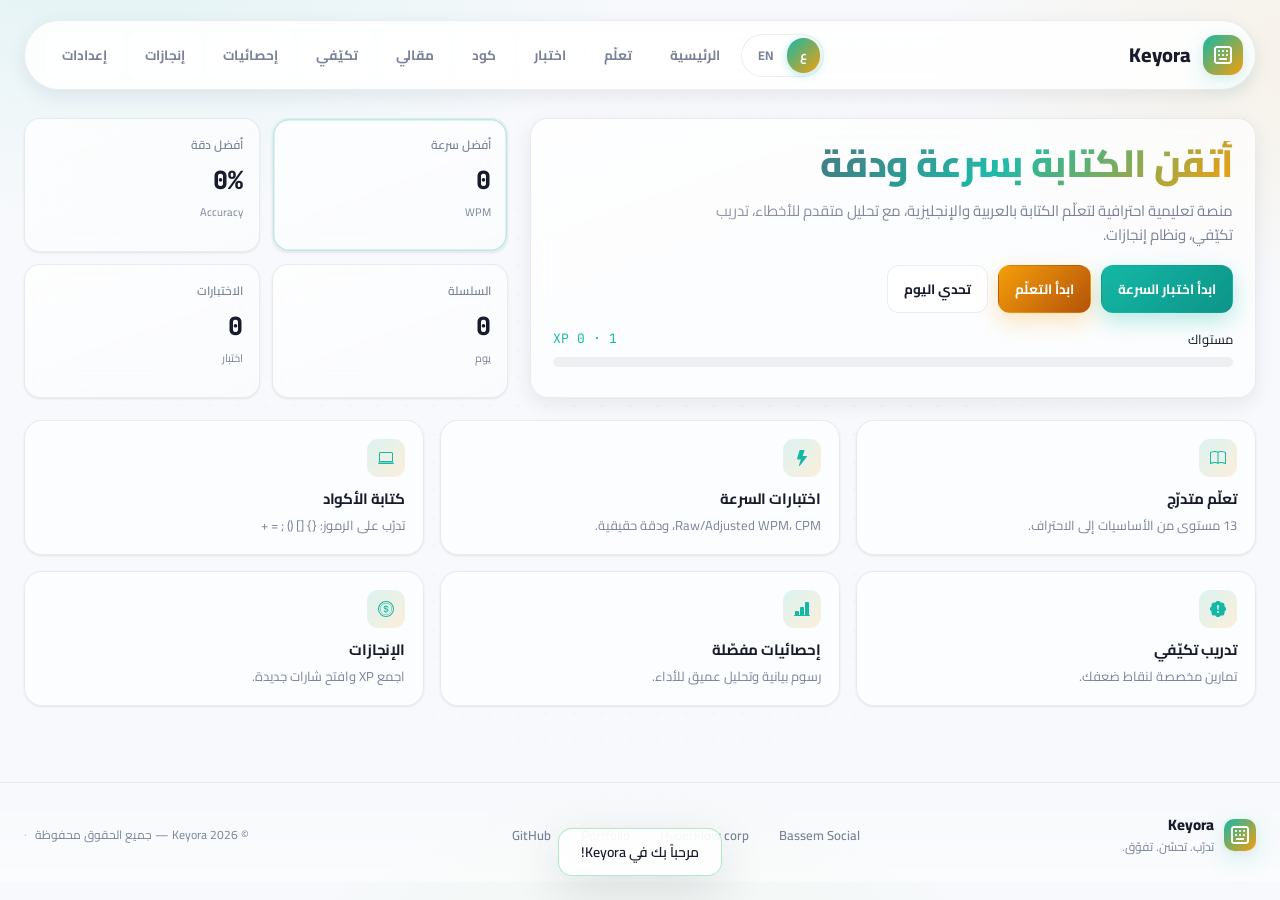
<file: index.html>
<!DOCTYPE html>
<html lang="ar" dir="rtl">

<head>
    <meta charset="UTF-8" />
    <meta name="viewport" content="width=device-width, initial-scale=1.0" />
    <title>Keyora — تعلّم الكتابة بالعربية والإنجليزية</title>
    <link rel="preconnect" href="https://fonts.googleapis.com">
    <link rel="preconnect" href="https://fonts.gstatic.com" crossorigin>
    <link href="https://fonts.googleapis.com/css2?family=Cairo:wght@400;600;800&family=JetBrains+Mono:wght@400;600;800&display=swap" rel="stylesheet">
    <link rel="stylesheet" href="style.css">

    <!-- ### WEBSITE ICON ### -->
    <link rel="icon" type="image/x-icon" href="assets/keyora.ico">

    <!-- ### WEBSITE DESCRIPTION ### -->
    <meta name="description" content="A modern bilingual (Arabic/English) typing tutor with real-time WPM/accuracy tracking, virtual keyboard with finger heatmaps, adaptive training, guided learning levels, custom article practice, code typing mode, XP/streaks/achievements, and detailed statistics — built with vanilla JS and a premium light glassmorphism UI.">

    <!-- ### OPEN GRAPH META TAGS FOR SOCIAL MEDIA SHARING ### -->
    <meta property="og:title" content="Keyora - Learn to Type Arabic and English">
    <meta property="og:image" content="assets/keyora.ico"/>
    <meta property="og:description" content="A modern bilingual (Arabic/English) typing tutor with real-time WPM/accuracy tracking, virtual keyboard with finger heatmaps, adaptive training, guided learning levels, custom article practice, code typing mode, XP/streaks/achievements, and detailed statistics — built with vanilla JS and a premium light glassmorphism UI">
    <meta property="og:type" content="website">
</head>

<body>
<div class="app">

<header class="topbar" role="banner">
  <div class="logo">
    <div class="logo-badge" aria-hidden="true">  
        <svg width="24" height="24" viewBox="0 0 24 24" fill="none" xmlns="http://www.w3.org/2000/svg">
            <path d="M8 9C8.55228 9 9 8.55228 9 8C9 7.44772 8.55228 7 8 7C7.44772 7 7 7.44772 7 8C7 8.55228 7.44772 9 8 9Z"fill="currentColor"/>
            <path d="M9 15C8.44772 15 8 15.4477 8 16C8 16.5523 8.44772 17 9 17H15C15.5523 17 16 16.5523 16 16C16 15.4477 15.5523 15 15 15H9Z"fill="currentColor"/>
            <path d="M9 12C9 12.5523 8.55228 13 8 13C7.44772 13 7 12.5523 7 12C7 11.4477 7.44772 11 8 11C8.55228 11 9 11.4477 9 12Z"fill="currentColor"/>
            <path d="M12 9C12.5523 9 13 8.55228 13 8C13 7.44772 12.5523 7 12 7C11.4477 7 11 7.44772 11 8C11 8.55228 11.4477 9 12 9Z"fill="currentColor"/>
            <path d="M13 12C13 12.5523 12.5523 13 12 13C11.4477 13 11 12.5523 11 12C11 11.4477 11.4477 11 12 11C12.5523 11 13 11.4477 13 12Z"fill="currentColor"/>
            <path d="M16 9C16.5523 9 17 8.55228 17 8C17 7.44772 16.5523 7 16 7C15.4477 7 15 7.44772 15 8C15 8.55228 15.4477 9 16 9Z"fill="currentColor"/>
            <path d="M17 12C17 12.5523 16.5523 13 16 13C15.4477 13 15 12.5523 15 12C15 11.4477 15.4477 11 16 11C16.5523 11 17 11.4477 17 12Z"fill="currentColor"/>
            <path fill-rule="evenodd"clip-rule="evenodd"d="M3 6C3 4.34315 4.34315 3 6 3H18C19.6569 3 21 4.34315 21 6V18C21 19.6569 19.6569 21 18 21H6C4.34315 21 3 19.6569 3 18V6ZM6 5H18C18.5523 5 19 5.44772 19 6V18C19 18.5523 18.5523 19 18 19H6C5.44772 19 5 18.5523 5 18V6C5 5.44772 5.44772 5 6 5Z"fill="currentColor"/>
        </svg> 
      </div>
    <div>
      <div data-i18n="brand">Keyora</div>
    </div>
  </div>
  <nav class="nav-actions" role="navigation" aria-label="Main">
    <div class="lang-switch" id="langSwitch" role="group" aria-label="Language">
      <button data-lang="ar" class="active" aria-pressed="true">ع</button>
      <button data-lang="en" aria-pressed="false">EN</button>
    </div>
    <button class="btn ghost" data-nav="home" data-i18n="nav_home">الرئيسية</button>
    <button class="btn ghost" data-nav="learn" data-i18n="nav_learn">تعلّم</button>
    <button class="btn ghost" data-nav="test" data-i18n="nav_test">اختبار</button>
    <button class="btn ghost" data-nav="code" data-i18n="nav_code">كود</button>
    <button class="btn ghost" data-nav="custom" data-i18n="nav_custom">مقالي</button>
    <button class="btn ghost" data-nav="adaptive" data-i18n="nav_adaptive">تكيّفي</button>
    <button class="btn ghost" data-nav="stats" data-i18n="nav_stats">إحصائيات</button>
    <button class="btn ghost" data-nav="achievements" data-i18n="nav_achievements">إنجازات</button>
    <button class="btn ghost" data-nav="settings" data-i18n="nav_settings">إعدادات</button>
  </nav>
</header>

<section class="page active" id="page-home" role="main">
  <div class="hero">
    <div class="card hero-left">
      <h1 data-i18n="hero_title">أتقن الكتابة بسرعة ودقة</h1>
      <p data-i18n="hero_desc">منصة تعليمية احترافية لتعلّم الكتابة بالعربية والإنجليزية، مع تحليل متقدم للأخطاء، تدريب تكيّفي، ونظام إنجازات.</p>
      <div class="hero-cta">
        <button class="btn primary" data-nav="test" data-i18n="start_test">ابدأ اختبار السرعة</button>
        <button class="btn accent" data-nav="learn" data-i18n="start_learn">ابدأ التعلّم</button>
        <button class="btn" id="dailyChallengeBtn" data-i18n="daily_challenge">تحدي اليوم</button>
      </div>
      <div class="mt-16">
        <div class="flex" style="justify-content:space-between;font-size:13px">
          <span data-i18n="your_level">مستواك</span>
          <span class="mono text-neon"><span id="homeLevel">1</span> · <span id="homeXp">0</span> XP</span>
        </div>
        <div class="xp-bar"><div id="homeXpBar" style="width:0%"></div></div>
      </div>
    </div>
    <div class="hero-right">
      <div class="stat neon"><div class="label" data-i18n="best_wpm">أفضل سرعة</div><div class="value" id="statBestWpm">0</div><div class="sub">WPM</div></div>
      <div class="stat"><div class="label" data-i18n="best_acc">أفضل دقة</div><div class="value" id="statBestAcc">0%</div><div class="sub">Accuracy</div></div>
      <div class="stat"><div class="label" data-i18n="streak">السلسلة</div><div class="value" id="statStreak">0</div><div class="sub" data-i18n="days">يوم</div></div>
      <div class="stat"><div class="label" data-i18n="total_tests">الاختبارات</div><div class="value" id="statTotal">0</div><div class="sub" data-i18n="tests">اختبار</div></div>
    </div>
  </div>

  <div class="features">
    <div class="feature" data-nav="learn"><div class="ic">
      <svg xmlns="http://www.w3.org/2000/svg" width="16" height="16" fill="currentColor" class="bi bi-book" viewBox="0 0 16 16">
        <path d="M1 2.828c.885-.37 2.154-.769 3.388-.893 1.33-.134 2.458.063 3.112.752v9.746c-.935-.53-2.12-.603-3.213-.493-1.18.12-2.37.461-3.287.811zm7.5-.141c.654-.689 1.782-.886 3.112-.752 1.234.124 2.503.523 3.388.893v9.923c-.918-.35-2.107-.692-3.287-.81-1.094-.111-2.278-.039-3.213.492zM8 1.783C7.015.936 5.587.81 4.287.94c-1.514.153-3.042.672-3.994 1.105A.5.5 0 0 0 0 2.5v11a.5.5 0 0 0 .707.455c.882-.4 2.303-.881 3.68-1.02 1.409-.142 2.59.087 3.223.877a.5.5 0 0 0 .78 0c.633-.79 1.814-1.019 3.222-.877 1.378.139 2.8.62 3.681 1.02A.5.5 0 0 0 16 13.5v-11a.5.5 0 0 0-.293-.455c-.952-.433-2.48-.952-3.994-1.105C10.413.809 8.985.936 8 1.783"/>
      </svg>
    </div><h4 data-i18n="f_learn_title">تعلّم متدرّج</h4><p data-i18n="f_learn_desc">13 مستوى من الأساسيات إلى الاحتراف.</p></div>

    <div class="feature" data-nav="test"><div class="ic">
      <svg xmlns="http://www.w3.org/2000/svg" width="16" height="16" fill="currentColor" class="bi bi-lightning-fill" viewBox="0 0 16 16">
        <path d="M5.52.359A.5.5 0 0 1 6 0h4a.5.5 0 0 1 .474.658L8.694 6H12.5a.5.5 0 0 1 .395.807l-7 9a.5.5 0 0 1-.873-.454L6.823 9.5H3.5a.5.5 0 0 1-.48-.641z"/>  
      </svg>
    </div><h4 data-i18n="f_test_title">اختبارات السرعة</h4><p data-i18n="f_test_desc">Raw/Adjusted WPM، CPM، ودقة حقيقية.</p></div>
    
    <div class="feature" data-nav="code"><div class="ic">
      <svg xmlns="http://www.w3.org/2000/svg" width="16" height="16" fill="currentColor" class="bi bi-laptop" viewBox="0 0 16 16">
        <path d="M13.5 3a.5.5 0 0 1 .5.5V11H2V3.5a.5.5 0 0 1 .5-.5zm-11-1A1.5 1.5 0 0 0 1 3.5V12h14V3.5A1.5 1.5 0 0 0 13.5 2zM0 12.5h16a1.5 1.5 0 0 1-1.5 1.5h-13A1.5 1.5 0 0 1 0 12.5"/>
      </svg>
    </div><h4 data-i18n="f_code_title">كتابة الأكواد</h4><p data-i18n="f_code_desc">تدرّب على الرموز: {} [] () ; = +</p></div>
    
    <div class="feature" data-nav="adaptive"><div class="ic">
      <svg xmlns="http://www.w3.org/2000/svg" width="16" height="16" fill="currentColor" class="bi bi-patch-exclamation-fill" viewBox="0 0 16 16">
        <path d="M10.067.87a2.89 2.89 0 0 0-4.134 0l-.622.638-.89-.011a2.89 2.89 0 0 0-2.924 2.924l.01.89-.636.622a2.89 2.89 0 0 0 0 4.134l.637.622-.011.89a2.89 2.89 0 0 0 2.924 2.924l.89-.01.622.636a2.89 2.89 0 0 0 4.134 0l.622-.637.89.011a2.89 2.89 0 0 0 2.924-2.924l-.01-.89.636-.622a2.89 2.89 0 0 0 0-4.134l-.637-.622.011-.89a2.89 2.89 0 0 0-2.924-2.924l-.89.01zM8 4c.535 0 .954.462.9.995l-.35 3.507a.552.552 0 0 1-1.1 0L7.1 4.995A.905.905 0 0 1 8 4m.002 6a1 1 0 1 1 0 2 1 1 0 0 1 0-2"/>
      </svg>
    </div><h4 data-i18n="f_adaptive_title">تدريب تكيّفي</h4><p data-i18n="f_adaptive_desc">تمارين مخصصة لنقاط ضعفك.</p></div>
    
    <div class="feature" data-nav="stats"><div class="ic">
      <svg xmlns="http://www.w3.org/2000/svg" width="16" height="16" fill="currentColor" class="bi bi-bar-chart-line-fill" viewBox="0 0 16 16">
        <path d="M11 2a1 1 0 0 1 1-1h2a1 1 0 0 1 1 1v12h.5a.5.5 0 0 1 0 1H.5a.5.5 0 0 1 0-1H1v-3a1 1 0 0 1 1-1h2a1 1 0 0 1 1 1v3h1V7a1 1 0 0 1 1-1h2a1 1 0 0 1 1 1v7h1z"/>
      </svg></div><h4 data-i18n="f_stats_title">إحصائيات مفصّلة</h4><p data-i18n="f_stats_desc">رسوم بيانية وتحليل عميق للأداء.</p></div>
    
    <div class="feature" data-nav="achievements"><div class="ic">
      <svg xmlns="http://www.w3.org/2000/svg" width="16" height="16" fill="currentColor" class="bi bi-coin" viewBox="0 0 16 16">
        <path d="M5.5 9.511c.076.954.83 1.697 2.182 1.785V12h.6v-.709c1.4-.098 2.218-.846 2.218-1.932 0-.987-.626-1.496-1.745-1.76l-.473-.112V5.57c.6.068.982.396 1.074.85h1.052c-.076-.919-.864-1.638-2.126-1.716V4h-.6v.719c-1.195.117-2.01.836-2.01 1.853 0 .9.606 1.472 1.613 1.707l.397.098v2.034c-.615-.093-1.022-.43-1.114-.9zm2.177-2.166c-.59-.137-.91-.416-.91-.836 0-.47.345-.822.915-.925v1.76h-.005zm.692 1.193c.717.166 1.048.435 1.048.91 0 .542-.412.914-1.135.982V8.518z"/>
        <path d="M8 15A7 7 0 1 1 8 1a7 7 0 0 1 0 14m0 1A8 8 0 1 0 8 0a8 8 0 0 0 0 16"/>
        <path d="M8 13.5a5.5 5.5 0 1 1 0-11 5.5 5.5 0 0 1 0 11m0 .5A6 6 0 1 0 8 2a6 6 0 0 0 0 12"/>
      </svg>  
    </div><h4 data-i18n="f_ach_title">الإنجازات</h4><p data-i18n="f_ach_desc">اجمع XP وافتح شارات جديدة.</p></div>
  </div>
</section>

<section class="page" id="page-test">
  <div class="training-top">
    <div class="chips">
      <div class="chip"><strong id="chipLangVal">العربية</strong></div>
      <div class="chip"><strong id="chipDiffVal">متوسط</strong></div>
      <div class="chip live"><strong id="chipTimeVal">--</strong></div>
      <div class="chip" id="chipMode"><strong id="chipModeVal">Time</strong></div>
    </div>
    <div class="flex">
      <button class="btn ghost" data-nav="home" data-i18n="back">رجوع</button>
      <button class="btn danger" id="resetTestBtn" data-i18n="reset">إعادة</button>
    </div>
  </div>

  <div class="finger-info" id="fingerInfo" aria-live="polite">
    <span class="finger-color" id="fingerColor"></span>
    <span id="fingerText" data-i18n="finger_hint">ابدأ الكتابة لعرض معلومات الإصبع</span>
  </div>

  <div class="live-stats" role="status" aria-live="polite">
    <div class="live-stat wpm"><div class="label">Raw WPM</div><div class="value" id="liveRawWpm">0</div></div>
    <div class="live-stat wpm"><div class="label">Adj. WPM</div><div class="value" id="liveWpm">0</div></div>
    <div class="live-stat"><div class="label">CPM</div><div class="value" id="liveCpm">0</div></div>
    <div class="live-stat acc"><div class="label">Accuracy</div><div class="value" id="liveAcc">100%</div></div>
    <div class="live-stat err"><div class="label">Mistakes</div><div class="value" id="liveErr">0</div></div>
    <div class="live-stat"><div class="label">Time</div><div class="value" id="liveTime">0s</div></div>
  </div>

  <div class="progress" role="progressbar" aria-valuemin="0" aria-valuemax="100" aria-valuenow="0"><div id="progressBar"></div></div>

  <div class="text-area rtl" id="textArea" tabindex="0" role="textbox" aria-label="Typing area" aria-readonly="true"></div>

  <div class="keyboard" id="keyboard" role="img" aria-label="Virtual keyboard"></div>

  <div class="flex" style="justify-content:space-between">
    <div class="text-muted" style="font-size:13px" data-i18n="typing_hint">ابدأ الكتابة — المؤقت يبدأ تلقائياً.</div>
    <div class="flex">
      <select id="modeSel" aria-label="Test mode">
        <option value="time" data-i18n="mode_time">وقت</option>
        <option value="words" data-i18n="mode_words">كلمات</option>
        <option value="quote" data-i18n="mode_quote">اقتباس</option>
      </select>
      <select id="durationSel" aria-label="Duration">
        <option value="15">15s</option>
        <option value="30">30s</option>
        <option value="60" selected>60s</option>
        <option value="120">120s</option>
        <option value="300">300s</option>
      </select>
      <select id="diffSel" aria-label="Difficulty">
        <option value="easy" data-i18n="diff_easy">سهل</option>
        <option value="medium" selected data-i18n="diff_medium">متوسط</option>
        <option value="hard" data-i18n="diff_hard">صعب</option>
      </select>
    </div>
  </div>
</section>


<section class="page" id="page-results">
  <h2 class="mb-16" data-i18n="results_title">نتيجة الاختبار</h2>
  <div class="results-grid">
    <div class="result-card best"><div class="label">Raw WPM</div><div class="value text-neon" id="resRawWpm">0</div><div class="sub" id="resRawWpmDelta"></div></div>
    <div class="result-card"><div class="label">Adjusted WPM</div><div class="value text-purple" id="resWpm">0</div><div class="sub" id="resWpmDelta"></div></div>
    <div class="result-card"><div class="label">CPM</div><div class="value" id="resCpm">0</div><div class="sub" data-i18n="chars_per_min">حرف/دقيقة</div></div>
    <div class="result-card"><div class="label">Accuracy</div><div class="value" id="resAcc">0%</div><div class="sub" id="resErr"></div></div>
    <div class="result-card"><div class="label">Time</div><div class="value" id="resTime">0s</div><div class="sub" id="resDate"></div></div>
  </div>

  <div class="stats-summary">
    <div class="stat-box"><div class="label">Correct</div><div class="value" id="resCorrect">0</div></div>
    <div class="stat-box"><div class="label">Mistakes</div><div class="value" style="color:var(--error)" id="resMistakes">0</div></div>
    <div class="stat-box"><div class="label">Corrections</div><div class="value" style="color:var(--warn)" id="resCorrections">0</div></div>
    <div class="stat-box"><div class="label">Final Errors</div><div class="value" style="color:var(--error)" id="resFinalErrors">0</div></div>
    <div class="stat-box"><div class="label">XP Earned</div><div class="value" style="color:var(--neon-2)" id="resXp">0</div></div>
  </div>

  <div class="tabs" role="tablist">
    <button class="tab active" data-tab="analysis" role="tab" data-i18n="tab_analysis">تحليل الأخطاء</button>
    <button class="tab" data-tab="heatmap" role="tab" data-i18n="tab_heatmap">Heatmap</button>
    <button class="tab" data-tab="feedback" role="tab" data-i18n="tab_feedback">تقييم الأداء</button>
  </div>

  <div id="tab-analysis" class="tab-content">
    <div class="error-analysis">
      <div class="card">
        <h3 data-i18n="problem_keys">أكثر المفاتيح إشكالية</h3>
        <div class="key-error-list" id="problemKeys"></div>
      </div>
      <div class="card">
        <h3 data-i18n="weak_fingers">أضعف الأصابع</h3>
        <div class="key-error-list" id="weakFingers"></div>
      </div>
    </div>
  </div>

  <div id="tab-heatmap" class="tab-content hidden">
    <div class="card">
      <h3 data-i18n="keyboard_heatmap">خريطة الكيبورد</h3>
      <p class="text-muted mb-16" style="font-size:13px" data-i18n="heatmap_desc">الأحمر = أخطاء كثيرة · الأخضر = أداء ممتاز</p>
      <div class="keyboard" id="heatmapKeyboard"></div>
      <div class="heatmap-legend">
        <span><span class="dot low"></span><span data-i18n="heatmap_low">منخفض</span></span>
        <span><span class="dot medium"></span><span data-i18n="heatmap_medium">متوسط</span></span>
        <span><span class="dot high"></span><span data-i18n="heatmap_high">مرتفع</span></span>
      </div>
    </div>
  </div>

  <div id="tab-feedback" class="tab-content hidden">
    <div class="feedback">
      <div class="card strengths"><h3 data-i18n="strengths">نقاط القوة</h3><ul id="strengthsList"></ul></div>
      <div class="card weaknesses"><h3 data-i18n="weaknesses">نقاط التحسين</h3><ul id="weaknessesList"></ul></div>
    </div>
    <div class="card mb-16">
      <h3 data-i18n="suggestions">اقتراحات</h3>
      <ul id="suggestionsList" style="list-style:none;display:flex;flex-direction:column;gap:8px"></ul>
    </div>
  </div>

  <div class="flex" style="justify-content:center">
    <button class="btn primary" id="tryAgainBtn" data-i18n="try_again">حاول مرة أخرى</button>
    <button class="btn accent hidden" id="backToLearnBtn" data-i18n="back_to_learn">العودة لقائمة التعلّم</button>
    <button class="btn accent" id="practiceWeakBtn" data-i18n="practice_weak">تدرّب على نقاط الضعف</button>
    <button class="btn" data-nav="home" data-i18n="home">الرئيسية</button>
  </div>
</section>


<section class="page" id="page-learn">
  <h2 class="mb-8" data-i18n="learn_title">رحلة التعلّم</h2>
  <p class="text-muted mb-24" data-i18n="learn_desc">13 مستوى متدرّج — من وضع الأصابع إلى الكتابة الاحترافية.</p>
  <div class="levels-grid" id="levelsGrid"></div>
</section>


<section class="page" id="page-code">
  <h2 class="mb-8" data-i18n="code_title">كتابة الأكواد</h2>
  <p class="text-muted mb-24" data-i18n="code_desc">تدرّب على الرموز الخاصة التي يستخدمها المبرمجون.</p>
  <div class="card mb-16">
    <div class="flex mb-16">
      <select id="codeLangSel">
        <option value="javascript">JavaScript</option>
        <option value="python">Python</option>
        <option value="cpp">C++</option>
        <option value="html">HTML</option>
        <option value="css">CSS</option>
      </select>
      <button class="btn primary" id="startCodeBtn" data-i18n="start_code">ابدأ التدريب</button>
    </div>
  </div>
</section>


<section class="page" id="page-custom">
  <h2 class="mb-8" data-i18n="custom_title">مقالك الخاص</h2>
  <p class="text-muted mb-24" data-i18n="custom_desc">الصق أي نص أو مقال جايبه وتدرّب على الكتابة عليه مباشرة، أو احفظه لاستخدامه لاحقاً.</p>

  <div class="card mb-16">
    <input type="text" id="customTitleInput" data-i18n-placeholder="custom_title_placeholder" placeholder="عنوان المقال (اختياري)" style="width:100%;margin-bottom:12px">
    <textarea id="customTextInput" data-i18n-placeholder="custom_text_placeholder" placeholder="الصق نص مقالك هنا لتتعلم الكتابة عليه..." style="min-height:200px"></textarea>
    <div class="flex mt-16" style="justify-content:space-between">
      <span class="text-muted mono" style="font-size:12px" id="customCharCount">0 <span data-i18n="custom_chars">حرف</span></span>
      <div class="flex">
        <button class="btn accent" id="customSaveBtn" data-i18n="custom_save">حفظ للاستخدام لاحقاً</button>
        <button class="btn primary" id="customStartBtn" data-i18n="custom_start">ابدأ الكتابة على هذا النص</button>
      </div>
    </div>
  </div>

  <div class="card">
    <h3 data-i18n="custom_saved_title">المقالات المحفوظة</h3>
    <div class="history-list mt-16" id="customList"></div>
  </div>
</section>

<section class="page" id="page-adaptive">
  <h2 class="mb-8" data-i18n="adaptive_title">تدريب تكيّفي</h2>
  <p class="text-muted mb-24" data-i18n="adaptive_desc">تمارين مخصصة بناءً على تحليل أدائك.</p>
  <div class="card mb-16">
    <h3 data-i18n="weak_analysis">تحليل نقاط الضعف</h3>
    <div id="adaptiveAnalysis" class="mt-16"></div>
    <button class="btn primary mt-16" id="startAdaptiveBtn" data-i18n="start_adaptive">ابدأ تمرين مخصص</button>
  </div>
</section>

<section class="page" id="page-stats">
  <h2 class="mb-16" data-i18n="stats_title">الإحصائيات</h2>
  <div class="tabs" role="tablist">
    <button class="tab active" data-tab="overview" role="tab" data-i18n="tab_overview">نظرة عامة</button>
    <button class="tab" data-tab="charts" role="tab" data-i18n="tab_charts">الرسوم البيانية</button>
    <button class="tab" data-tab="history" role="tab" data-i18n="tab_history">السجل</button>
  </div>

  <div id="tab-overview" class="tab-content">
    <div class="stats-summary" id="statsOverview"></div>
  </div>

  <div id="tab-charts" class="tab-content hidden">
    <div class="chart-container">
      <h3 data-i18n="chart_wpm">تطور السرعة (WPM)</h3>
      <svg class="chart-svg" id="chartWpm" viewBox="0 0 600 200" preserveAspectRatio="none"></svg>
    </div>
    <div class="chart-container">
      <h3 data-i18n="chart_acc">تطور الدقة (Accuracy)</h3>
      <svg class="chart-svg" id="chartAcc" viewBox="0 0 600 200" preserveAspectRatio="none"></svg>
    </div>
    <div class="chart-container">
      <h3 data-i18n="chart_lang">العربية vs الإنجليزية</h3>
      <svg class="chart-svg" id="chartLang" viewBox="0 0 600 200" preserveAspectRatio="none"></svg>
    </div>
  </div>

  <div id="tab-history" class="tab-content hidden">
    <div class="flex mb-16" style="justify-content:space-between">
      <h3 data-i18n="history_title">سجل الاختبارات</h3>
      <button class="btn danger" id="clearHistoryBtn" data-i18n="clear_history">مسح السجل</button>
    </div>
    <div class="history-list" id="historyList"></div>
  </div>
</section>

<section class="page" id="page-achievements">
  <h2 class="mb-8" data-i18n="ach_title">الإنجازات</h2>
  <p class="text-muted mb-8" data-i18n="ach_desc">اجمع XP وافتح شارات جديدة.</p>
  <div class="card mb-16">
    <div class="flex" style="justify-content:space-between">
      <div>
        <div class="text-muted" style="font-size:12px" data-i18n="current_level">المستوى الحالي</div>
        <div class="mono text-neon" style="font-size:24px;font-weight:800"><span id="achLevel">1</span></div>
      </div>
      <div style="flex:1;margin:0 20px">
        <div class="flex" style="justify-content:space-between;font-size:12px">
          <span>XP</span>
          <span class="mono"><span id="achXp">0</span> / <span id="achXpNext">100</span></span>
        </div>
        <div class="xp-bar"><div id="achXpBar" style="width:0%"></div></div>
      </div>
      <div>
        <div class="text-muted" style="font-size:12px" data-i18n="unlocked">مفتوحة</div>
        <div class="mono text-neon" style="font-size:24px;font-weight:800"><span id="achUnlocked">0</span>/<span id="achTotal">0</span></div>
      </div>
    </div>
  </div>
  <div class="achievements-grid" id="achievementsGrid"></div>
</section>

<section class="page" id="page-settings">
  <h2 class="mb-16" data-i18n="settings_title">الإعدادات</h2>
  <div class="settings-grid">
    <div class="card">
      <h3 data-i18n="s_general">عام</h3>
      <div class="setting-row">
        <div><div class="label" data-i18n="s_lang">اللغة</div><div class="desc" data-i18n="s_lang_desc">لغة الواجهة</div></div>
        <select id="setLang"><option value="ar">العربية</option><option value="en">English</option></select>
      </div>
      <div class="setting-row">
        <div><div class="label" data-i18n="s_sound">الأصوات</div><div class="desc" data-i18n="s_sound_desc">صوت عند الضغط</div></div>
        <select id="setSound"><option value="off" data-i18n="off">إيقاف</option><option value="on" data-i18n="on">تشغيل</option></select>
      </div>
      <div class="setting-row">
        <div><div class="label" data-i18n="s_caret">حركة المؤشر</div><div class="desc" data-i18n="s_caret_desc">تأثيرات بصرية</div></div>
        <select id="setMotion"><option value="on" data-i18n="on">تشغيل</option><option value="off" data-i18n="off">إيقاف</option></select>
      </div>
    </div>
    <div class="card">
      <h3 data-i18n="s_data">البيانات</h3>
      <div class="setting-row">
        <div><div class="label" data-i18n="s_export">تصدير</div><div class="desc" data-i18n="s_export_desc">تنزيل نسخة</div></div>
        <button class="btn" id="exportBtn" data-i18n="export">تصدير</button>
      </div>
      <div class="setting-row">
        <div><div class="label" data-i18n="s_import">استيراد</div><div class="desc" data-i18n="s_import_desc">استعادة نسخة</div></div>
        <button class="btn" id="importBtn" data-i18n="import">استيراد</button>
      </div>
      <div class="setting-row">
        <div><div class="label" data-i18n="s_reset">إعادة تعيين</div><div class="desc" data-i18n="s_reset_desc">حذف كل البيانات</div></div>
        <button class="btn danger" id="resetAllBtn" data-i18n="reset_all">إعادة تعيين</button>
      </div>
      <div class="setting-row">
        <div><div class="label">Run Tests</div><div class="desc">تشغيل الاختبارات الآلية</div></div>
        <button class="btn" id="runTestsBtn">Run</button>
      </div>
    </div>
  </div>
</section>

</div>

<footer class="site-footer" role="contentinfo">
  <div class="footer-inner">
    <div class="footer-brand">
      <div class="footer-logo" aria-hidden="true">
        <svg width="24" height="24" viewBox="0 0 24 24" fill="none" xmlns="http://www.w3.org/2000/svg">
            <path d="M8 9C8.55228 9 9 8.55228 9 8C9 7.44772 8.55228 7 8 7C7.44772 7 7 7.44772 7 8C7 8.55228 7.44772 9 8 9Z"fill="currentColor"/>
            <path d="M9 15C8.44772 15 8 15.4477 8 16C8 16.5523 8.44772 17 9 17H15C15.5523 17 16 16.5523 16 16C16 15.4477 15.5523 15 15 15H9Z"fill="currentColor"/>
            <path d="M9 12C9 12.5523 8.55228 13 8 13C7.44772 13 7 12.5523 7 12C7 11.4477 7.44772 11 8 11C8.55228 11 9 11.4477 9 12Z"fill="currentColor"/>
            <path d="M12 9C12.5523 9 13 8.55228 13 8C13 7.44772 12.5523 7 12 7C11.4477 7 11 7.44772 11 8C11 8.55228 11.4477 9 12 9Z"fill="currentColor"/>
            <path d="M13 12C13 12.5523 12.5523 13 12 13C11.4477 13 11 12.5523 11 12C11 11.4477 11.4477 11 12 11C12.5523 11 13 11.4477 13 12Z"fill="currentColor"/>
            <path d="M16 9C16.5523 9 17 8.55228 17 8C17 7.44772 16.5523 7 16 7C15.4477 7 15 7.44772 15 8C15 8.55228 15.4477 9 16 9Z"fill="currentColor"/>
            <path d="M17 12C17 12.5523 16.5523 13 16 13C15.4477 13 15 12.5523 15 12C15 11.4477 15.4477 11 16 11C16.5523 11 17 11.4477 17 12Z"fill="currentColor"/>
            <path fill-rule="evenodd"clip-rule="evenodd"d="M3 6C3 4.34315 4.34315 3 6 3H18C19.6569 3 21 4.34315 21 6V18C21 19.6569 19.6569 21 18 21H6C4.34315 21 3 19.6569 3 18V6ZM6 5H18C18.5523 5 19 5.44772 19 6V18C19 18.5523 18.5523 19 18 19H6C5.44772 19 5 18.5523 5 18V6C5 5.44772 5.44772 5 6 5Z"fill="currentColor"/>
        </svg> 
      </div>
      <div>
        <div class="footer-name" data-i18n="brand">Keyora</div>
        <p class="footer-tagline" data-i18n="footer_tagline">تدرّب. تحسّن. تفوّق.</p>
      </div>
    </div>

    <nav class="footer-links" aria-label="Footer">
      <button class="footer-link" onclick="window.open('https://bassem-social-hub.pages.dev/', '_blank')">Bassem Social</button>
      <button class="footer-link" onclick="window.open('https://hyperflow-corp.pages.dev/', '_blank')">HyperFlow corp</button>
      <button class="footer-link" onclick="window.open('https://bassemmohamed.pages.dev/', '_blank')">Portfolio</button>
      <button class="footer-link" onclick="window.open('https://github.com/BassemMohamed44/', '_blank')">GitHub</button>
    </nav>

    <div class="footer-meta">
      <span data-i18n="footer_rights">© 2026 Keyora — جميع الحقوق محفوظة</span>
      <span class="footer-dot">·</span>
    </div>
  </div>
</footer>

<div class="toast" id="toast" role="status" aria-live="polite"></div>
<input type="file" id="importFile" accept=".json" style="display:none">

<script src="main.js"></script>
</body>
</html>
</file>
<file: style.css>
:root{
  /* ---- Design System: Premium Light Glassmorphism ---- */
  --bg-0:#F7F9FC;--bg-1:#FFFFFF;--bg-2:#F1F4FA;
  --glass:rgba(255,255,255,0.62);--glass-strong:rgba(255,255,255,0.86);
  --border:rgba(21,29,58,0.08);
  --text:#171B2C;--muted:#7A8299;

  /* brand accents (variable names kept for compatibility with existing JS/inline colors) */
  --neon:#14B8A6;      /* primary — calm teal          */
  --neon-2:#F59E0B;    /* secondary — warm amber       */
  --neon-3:#84CC16;    /* tertiary — soft lime         */
  --error:#EF4444;--warn:#F59E0B;--success:#22C55E;

  --shadow-neon:0 8px 28px rgba(20,184,166,.16),0 2px 8px rgba(21,29,58,.06);
  --shadow-sm:0 1px 2px rgba(21,29,58,.04),0 1px 3px rgba(21,29,58,.06);
  --shadow-md:0 6px 20px rgba(21,29,58,.08);
  --shadow-lg:0 16px 48px rgba(21,29,58,.12);

  --radius:18px;--radius-sm:12px;--radius-lg:26px;
  --transition:.2s cubic-bezier(.2,.8,.2,1);
  --blur:20px;
}
*{box-sizing:border-box;margin:0;padding:0}
html,body{height:100%}
body{
  font-family:'Cairo','JetBrains Mono',system-ui,sans-serif;
  background:
    radial-gradient(900px 480px at 8% -8%,rgba(20,184,166,.10),transparent 60%),
    radial-gradient(760px 420px at 108% 6%,rgba(245,158,11,.09),transparent 60%),
    radial-gradient(680px 460px at 50% 118%,rgba(132,204,22,.08),transparent 60%),
    var(--bg-0);
  color:var(--text);min-height:100vh;overflow-x:hidden;line-height:1.6;
  -webkit-font-smoothing:antialiased;text-rendering:optimizeLegibility;
}
body[dir="ltr"]{font-family:'JetBrains Mono','Cairo',system-ui,sans-serif}
body::before{
  content:"";position:fixed;inset:0;
  background-image:radial-gradient(rgba(21,29,58,.035) 1px,transparent 1px);
  background-size:28px 28px;
  mask-image:radial-gradient(ellipse at center,black 30%,transparent 78%);
  pointer-events:none;z-index:0;
}
h1,h2,h3,h4{color:var(--text);letter-spacing:-.01em}
.app{position:relative;z-index:1;max-width:1280px;margin:0 auto;padding:20px 24px 8px}

/* ---------- Navbar: floating glass pill ---------- */
.topbar{
  display:flex;align-items:center;justify-content:space-between;gap:16px;
  margin-bottom:28px;flex-wrap:wrap;
  background:var(--glass-strong);
  border:1px solid var(--border);
  border-radius:999px;
  padding:10px 12px 10px 20px;
  backdrop-filter:blur(var(--blur));-webkit-backdrop-filter:blur(var(--blur));
  box-shadow:var(--shadow-md);
  position:sticky;top:14px;z-index:50;
}
@media(max-width:900px){.topbar{border-radius:var(--radius-lg);padding:12px 14px}}
.logo{display:flex;align-items:center;gap:12px;font-weight:800;font-size:20px}
.logo-badge{width:40px;height:40px;border-radius:13px;background:linear-gradient(135deg,var(--neon),var(--neon-2));display:grid;place-items:center;color:#fff;font-weight:900;box-shadow:var(--shadow-neon);font-family:'JetBrains Mono',monospace}
.logo small{display:block;font-size:11px;color:var(--muted);font-weight:600}
.nav-actions{display:flex;gap:4px;align-items:center;flex-wrap:wrap}
@media(max-width:1100px){.nav-actions{gap:2px}}

/* ---------- Buttons ---------- */
.btn{
  appearance:none;border:1px solid var(--border);background:rgba(255,255,255,.55);
  color:var(--text-secondary,var(--text));padding:10px 16px;border-radius:12px;cursor:pointer;
  font-weight:700;font-size:13.5px;transition:var(--transition);
  display:inline-flex;align-items:center;gap:8px;
  backdrop-filter:blur(10px);-webkit-backdrop-filter:blur(10px);font-family:inherit;
}
.btn:hover{transform:translateY(-1px);border-color:rgba(20,184,166,.35);box-shadow:var(--shadow-sm)}
.btn:active{transform:translateY(0)}
.btn.primary{background:linear-gradient(135deg,var(--neon),#0D9488);color:#fff;border-color:transparent;box-shadow:0 8px 22px rgba(20,184,166,.30)}
.btn.primary:hover{filter:brightness(1.05);box-shadow:0 10px 28px rgba(20,184,166,.38)}
.btn.ghost{background:transparent;border-color:transparent;color:var(--muted)}
.btn.ghost:hover{background:rgba(20,184,166,.08);color:var(--text)}
.btn.accent{background:linear-gradient(135deg,var(--neon-2),#B45309);color:#fff;border-color:transparent;box-shadow:0 8px 22px rgba(245,158,11,.28)}
.btn.accent:hover{box-shadow:0 10px 28px rgba(245,158,11,.35)}
.btn.danger{background:rgba(239,68,68,.08);border-color:rgba(239,68,68,.25);color:#C0362B}
.btn.danger:hover{background:rgba(239,68,68,.14)}
.btn:disabled{opacity:.5;cursor:not-allowed;transform:none;box-shadow:none}
.btn:focus-visible{outline:2px solid var(--neon);outline-offset:2px}

.lang-switch{display:inline-flex;border:1px solid var(--border);border-radius:999px;background:rgba(255,255,255,.5);padding:3px}
.lang-switch button{border:0;background:transparent;color:var(--muted);padding:6px 13px;border-radius:999px;cursor:pointer;font-weight:700;font-size:12.5px;transition:var(--transition);font-family:inherit}
.lang-switch button.active{background:linear-gradient(135deg,var(--neon),var(--neon-2));color:#fff;box-shadow:0 2px 8px rgba(20,184,166,.35)}

/* ---------- Pages ---------- */
.page{display:none;animation:fade .35s ease}
.page.active{display:block}
@keyframes fade{from{opacity:0;transform:translateY(8px)}to{opacity:1;transform:none}}

/* ---------- Hero ---------- */
.hero{display:grid;grid-template-columns:1.2fr .8fr;gap:22px;margin-bottom:22px}
@media(max-width:900px){.hero{grid-template-columns:1fr}}

/* ---------- Glass Card ---------- */
.card{
  background:var(--glass);border:1px solid var(--border);border-radius:var(--radius);
  padding:22px;backdrop-filter:blur(var(--blur));-webkit-backdrop-filter:blur(var(--blur));
  position:relative;overflow:hidden;box-shadow:var(--shadow-sm);
  transition:box-shadow var(--transition),border-color var(--transition);
}
.card::before{content:"";position:absolute;inset:0;border-radius:inherit;background:linear-gradient(160deg,rgba(255,255,255,.5),transparent 45%);pointer-events:none}
.card h2{font-size:18px;margin-bottom:10px;display:flex;align-items:center;gap:8px}
.card h3{font-size:14.5px;color:var(--muted);margin-bottom:10px;font-weight:700}

.hero-left{box-shadow:var(--shadow-md)}
.hero-left h1{font-size:38px;line-height:1.2;margin-bottom:12px;font-weight:800;background:linear-gradient(135deg,#191E36 20%,#14B8A6 65%,#F59E0B);-webkit-background-clip:text;background-clip:text;color:transparent}
.hero-left p{color:var(--muted);margin-bottom:18px;max-width:560px;font-size:15px}
.hero-cta{display:flex;gap:10px;flex-wrap:wrap}
.hero-right{display:grid;grid-template-columns:1fr 1fr;gap:12px}

.stat{background:linear-gradient(160deg,rgba(255,255,255,.75),rgba(255,255,255,.4));border:1px solid var(--border);border-radius:16px;padding:16px;position:relative;box-shadow:var(--shadow-sm);backdrop-filter:blur(var(--blur))}
.stat .label{font-size:12px;color:var(--muted);margin-bottom:6px;font-weight:600}
.stat .value{font-size:25px;font-weight:800;font-family:'JetBrains Mono',monospace;color:var(--text)}
.stat .sub{font-size:11px;color:var(--muted);margin-top:4px}
.stat.neon::after{content:"";position:absolute;inset:0;border-radius:inherit;box-shadow:inset 0 0 0 1.5px rgba(20,184,166,.28);pointer-events:none}

/* ---------- Feature Cards ---------- */
.features{display:grid;grid-template-columns:repeat(3,1fr);gap:16px;margin-bottom:24px}
@media(max-width:900px){.features{grid-template-columns:1fr 1fr}}
@media(max-width:560px){.features{grid-template-columns:1fr}}
.feature{background:var(--glass);border:1px solid var(--border);border-radius:var(--radius);padding:18px;cursor:pointer;transition:var(--transition);box-shadow:var(--shadow-sm)}
.feature:hover{transform:translateY(-3px);border-color:rgba(20,184,166,.30);box-shadow:var(--shadow-md)}
.feature .ic{width:38px;height:38px;border-radius:11px;display:grid;place-items:center;background:linear-gradient(135deg,rgba(20,184,166,.14),rgba(245,158,11,.14));margin-bottom:10px;color:var(--neon)}
.feature h4{margin-bottom:4px;font-size:15px;font-weight:700}
.feature p{color:var(--muted);font-size:13px}

/* ---------- Test / Typing page ---------- */
.training-top{display:flex;justify-content:space-between;align-items:center;gap:12px;margin-bottom:16px;flex-wrap:wrap}
.chips{display:flex;gap:8px;flex-wrap:wrap}
.chip{background:var(--glass);border:1px solid var(--border);padding:6px 13px;border-radius:999px;font-size:12px;color:var(--muted);display:inline-flex;align-items:center;gap:6px;font-weight:600;backdrop-filter:blur(10px)}
.chip strong{color:var(--text)}
.chip.live{color:var(--neon);border-color:rgba(20,184,166,.28);background:rgba(20,184,166,.06)}

.text-area{
  background:var(--glass-strong);border:1px solid var(--border);border-radius:var(--radius-lg);
  padding:28px;margin-bottom:16px;font-family:'JetBrains Mono','Cairo',monospace;font-size:22px;
  line-height:2;letter-spacing:.3px;min-height:150px;position:relative;user-select:none;
  white-space:pre-wrap;word-break:break-word;box-shadow:var(--shadow-md);
  backdrop-filter:blur(var(--blur));-webkit-backdrop-filter:blur(var(--blur));
}
.text-area.rtl{text-align:right;direction:rtl}
.text-area.ltr{text-align:left;direction:ltr}
.text-area .char{position:relative;color:#B7BDD1;transition:color .1s}
.text-area .char.correct{color:var(--neon)}
.text-area .char.wrong{color:var(--error);background:rgba(239,68,68,.10);border-radius:4px;text-decoration:underline wavy rgba(239,68,68,.6)}
.text-area .char.current::before{content:"";position:absolute;left:-1px;right:-1px;top:0;bottom:0;border-radius:4px;background:rgba(20,184,166,.12);box-shadow:0 0 0 2px rgba(20,184,166,.55);animation:caret 1s infinite;pointer-events:none}
@keyframes caret{50%{opacity:.35}}

/* ---------- Virtual Keyboard ---------- */
.keyboard{background:var(--glass);border:1px solid var(--border);border-radius:var(--radius);padding:16px;margin-bottom:16px;overflow-x:auto;box-shadow:var(--shadow-sm);backdrop-filter:blur(var(--blur))}
.kb-row{display:flex;gap:6px;justify-content:center;margin-bottom:6px}
.key{min-width:42px;height:42px;border-radius:11px;background:rgba(255,255,255,.7);border:1px solid var(--border);display:grid;place-items:center;font-family:'JetBrains Mono',monospace;font-size:13px;font-weight:700;color:var(--text);position:relative;transition:var(--transition);padding:0 6px;text-align:center;line-height:1.1;box-shadow:0 1px 2px rgba(21,29,58,.05)}
.key.space{flex:1;min-width:240px}
.key.wide{min-width:66px}
.key.active{background:linear-gradient(135deg,var(--neon),#0D9488);color:#fff;border-color:transparent;box-shadow:0 4px 16px rgba(20,184,166,.45);transform:translateY(-2px) scale(1.04)}
.key.pressed{background:linear-gradient(135deg,var(--neon-2),#B45309);color:#fff;border-color:transparent;box-shadow:0 4px 16px rgba(245,158,11,.4);transform:scale(.96)}
.key .finger-dot{position:absolute;bottom:3px;left:50%;transform:translateX(-50%);width:5px;height:5px;border-radius:50%;background:var(--neon-2);opacity:.75}
.key.heatmap-hot{background:rgba(239,68,68,.20);border-color:rgba(239,68,68,.45)}
.key.heatmap-warm{background:rgba(245,158,11,.18);border-color:rgba(245,158,11,.4)}
.key.heatmap-cool{background:rgba(34,197,94,.16);border-color:rgba(34,197,94,.38)}
.finger-l-pinky{background:rgba(239,68,68,.10)}
.finger-l-ring{background:rgba(245,158,11,.10)}
.finger-l-middle{background:rgba(34,197,94,.10)}
.finger-l-index{background:rgba(132,204,22,.10)}
.finger-r-index{background:rgba(132,204,22,.10)}
.finger-r-middle{background:rgba(34,197,94,.10)}
.finger-r-ring{background:rgba(245,158,11,.10)}
.finger-r-pinky{background:rgba(239,68,68,.10)}
.finger-thumb{background:rgba(20,184,166,.10)}

/* ---------- Legend for heatmap ---------- */
.heatmap-legend{display:flex;gap:16px;align-items:center;flex-wrap:wrap;font-size:12px;color:var(--muted);margin-top:10px}
.heatmap-legend .dot{display:inline-block;width:10px;height:10px;border-radius:50%;margin-inline-end:6px;vertical-align:middle}
.heatmap-legend .dot.low{background:rgba(34,197,94,.55)}
.heatmap-legend .dot.medium{background:rgba(245,158,11,.6)}
.heatmap-legend .dot.high{background:rgba(239,68,68,.6)}

/* ---------- Live stats ---------- */
.live-stats{display:grid;grid-template-columns:repeat(6,1fr);gap:12px;margin-bottom:16px}
@media(max-width:900px){.live-stats{grid-template-columns:repeat(3,1fr)}}
@media(max-width:500px){.live-stats{grid-template-columns:repeat(2,1fr)}}
.live-stat{background:var(--glass);border:1px solid var(--border);border-radius:14px;padding:13px;text-align:center;box-shadow:var(--shadow-sm)}
.live-stat .label{font-size:11px;color:var(--muted);margin-bottom:4px;font-weight:600}
.live-stat .value{font-size:21px;font-weight:800;font-family:'JetBrains Mono',monospace}
.live-stat.wpm .value{color:var(--neon)}
.live-stat.acc .value{color:var(--neon-3)}
.live-stat.err .value{color:var(--error)}

.progress{height:8px;background:rgba(21,29,58,.06);border-radius:999px;overflow:hidden;margin-bottom:16px}
.progress>div{height:100%;background:linear-gradient(90deg,var(--neon),var(--neon-2));width:0%;transition:width .2s}

/* ---------- Results ---------- */
.results-grid{display:grid;grid-template-columns:repeat(5,1fr);gap:14px;margin-bottom:18px}
@media(max-width:900px){.results-grid{grid-template-columns:repeat(3,1fr)}}
@media(max-width:600px){.results-grid{grid-template-columns:repeat(2,1fr)}}
.result-card{background:linear-gradient(160deg,rgba(255,255,255,.8),rgba(255,255,255,.45));border:1px solid var(--border);border-radius:16px;padding:18px;text-align:center;box-shadow:var(--shadow-sm)}
.result-card .label{font-size:12px;color:var(--muted);margin-bottom:6px;font-weight:600}
.result-card .value{font-size:27px;font-weight:800;font-family:'JetBrains Mono',monospace}
.result-card .sub{font-size:11px;color:var(--muted);margin-top:4px}
.result-card.best{box-shadow:0 0 0 1.5px rgba(20,184,166,.30),var(--shadow-md)}
.feedback{display:grid;grid-template-columns:1fr 1fr;gap:14px;margin-bottom:18px}
@media(max-width:700px){.feedback{grid-template-columns:1fr}}
.feedback .card{padding:18px}
.feedback ul{list-style:none;display:flex;flex-direction:column;gap:8px}
.feedback li{display:flex;gap:8px;align-items:flex-start;font-size:14px;color:var(--muted)}
.feedback li::before{content:"";width:8px;height:8px;border-radius:50%;margin-top:7px;flex-shrink:0}
.feedback.strengths li::before{background:var(--success)}
.feedback.weaknesses li::before{background:var(--error)}

/* ---------- Learning Levels ---------- */
.levels-grid{display:grid;grid-template-columns:repeat(auto-fill,minmax(240px,1fr));gap:14px}
.level-card{background:var(--glass);border:1px solid var(--border);border-radius:16px;padding:18px;cursor:pointer;transition:var(--transition);position:relative;overflow:hidden;box-shadow:var(--shadow-sm)}
.level-card:hover:not(.locked){transform:translateY(-3px);border-color:rgba(20,184,166,.30);box-shadow:var(--shadow-md)}
.level-card.locked{opacity:.55;cursor:not-allowed}
.level-card .num{position:absolute;top:12px;inset-inline-end:14px;font-family:'JetBrains Mono',monospace;font-weight:800;color:var(--neon);font-size:26px;opacity:.30}
.level-card h4{margin-bottom:6px;font-weight:700}
.level-card p{color:var(--muted);font-size:13px;margin-bottom:10px}
.level-card .tag{display:inline-block;padding:3px 10px;border-radius:999px;font-size:11px;font-weight:700;background:rgba(34,197,94,.12);color:#16803D;border:1px solid rgba(34,197,94,.28)}
.level-card.locked .tag{background:rgba(21,29,58,.05);color:var(--muted);border-color:var(--border)}
.level-card .progress-mini{height:5px;background:rgba(21,29,58,.06);border-radius:999px;margin-top:8px;overflow:hidden}
.level-card .progress-mini>div{height:100%;background:linear-gradient(90deg,var(--neon),var(--neon-2))}

/* ---------- Settings ---------- */
.settings-grid{display:grid;grid-template-columns:1fr 1fr;gap:16px}
@media(max-width:800px){.settings-grid{grid-template-columns:1fr}}
.setting-row{display:flex;justify-content:space-between;align-items:center;padding:13px 0;border-bottom:1px solid var(--border);gap:12px}
.setting-row:last-child{border-bottom:0}
.setting-row .label{font-size:14px;font-weight:600}
.setting-row .desc{font-size:12px;color:var(--muted)}

select,input[type="text"],textarea{
  background:rgba(255,255,255,.65);border:1px solid var(--border);color:var(--text);
  padding:9px 13px;border-radius:11px;font-family:inherit;font-size:14px;min-width:140px;
  transition:var(--transition);backdrop-filter:blur(8px);
}
select:focus,input[type="text"]:focus,textarea:focus{outline:none;border-color:rgba(20,184,166,.45);box-shadow:0 0 0 3px rgba(20,184,166,.12)}
textarea{width:100%;min-height:120px;resize:vertical;font-family:'JetBrains Mono',monospace}

/* ---------- History ---------- */
.history-list{display:flex;flex-direction:column;gap:10px}
.history-item{display:grid;grid-template-columns:1fr auto auto auto auto auto;gap:14px;align-items:center;padding:13px 16px;background:var(--glass);border:1px solid var(--border);border-radius:14px;cursor:pointer;transition:var(--transition);box-shadow:var(--shadow-sm)}
.history-item:hover{border-color:rgba(20,184,166,.28);box-shadow:var(--shadow-md)}
.history-item .date{color:var(--muted);font-size:12px}
.history-item .val{font-family:'JetBrains Mono',monospace;font-weight:700}
@media(max-width:700px){.history-item{grid-template-columns:1fr 1fr;gap:8px}}

/* ---------- Toast ---------- */
.toast{position:fixed;bottom:24px;left:50%;transform:translateX(-50%) translateY(120px);background:var(--glass-strong);color:var(--text);border:1px solid var(--border);padding:12px 22px;border-radius:14px;font-size:14px;font-weight:600;backdrop-filter:blur(var(--blur));transition:transform .3s;z-index:999;box-shadow:var(--shadow-lg);max-width:90vw}
.toast.show{transform:translateX(-50%) translateY(0)}
.toast.success{border-color:rgba(34,197,94,.35)}
.toast.error{border-color:rgba(239,68,68,.35)}

/* ---------- Achievements ---------- */
.achievements-grid{display:grid;grid-template-columns:repeat(auto-fill,minmax(200px,1fr));gap:14px}
.achievement{background:var(--glass);border:1px solid var(--border);border-radius:16px;padding:16px;text-align:center;transition:var(--transition);position:relative;box-shadow:var(--shadow-sm)}
.achievement.unlocked{border-color:rgba(20,184,166,.3);background:linear-gradient(160deg,rgba(20,184,166,.08),rgba(245,158,11,.05));box-shadow:var(--shadow-md)}
.achievement.locked{opacity:.55;filter:grayscale(.5)}
.achievement .icon{font-size:30px;margin-bottom:8px}
.achievement h4{font-size:14px;margin-bottom:4px;font-weight:700}
.achievement p{font-size:11px;color:var(--muted)}
.achievement .xp{position:absolute;top:8px;inset-inline-end:8px;font-size:11px;color:var(--neon);font-family:'JetBrains Mono',monospace;font-weight:700}

/* ---------- Charts / Stats ---------- */
.chart-container{background:var(--glass);border:1px solid var(--border);border-radius:var(--radius);padding:18px;margin-bottom:16px;box-shadow:var(--shadow-sm)}
.chart-container h3{margin-bottom:12px}
.chart-svg{width:100%;height:200px;display:block}
.stats-summary{display:grid;grid-template-columns:repeat(auto-fit,minmax(150px,1fr));gap:12px;margin-bottom:18px}
.stat-box{background:var(--glass);border:1px solid var(--border);border-radius:14px;padding:14px;text-align:center;box-shadow:var(--shadow-sm)}
.stat-box .label{font-size:11px;color:var(--muted);margin-bottom:4px;font-weight:600}
.stat-box .value{font-size:21px;font-weight:800;font-family:'JetBrains Mono',monospace;color:var(--neon)}

.error-analysis{display:grid;grid-template-columns:1fr 1fr;gap:14px;margin-bottom:18px}
@media(max-width:700px){.error-analysis{grid-template-columns:1fr}}
.key-error-list{display:flex;flex-direction:column;gap:6px}
.key-error-item{display:flex;align-items:center;gap:10px;padding:9px 12px;background:rgba(21,29,58,.03);border-radius:10px}
.key-error-item .key-box{min-width:34px;height:34px;border-radius:9px;background:rgba(239,68,68,.10);border:1px solid rgba(239,68,68,.28);display:grid;place-items:center;font-family:'JetBrains Mono',monospace;font-weight:700;color:#C0362B}
.key-error-item .bar{flex:1;height:6px;background:rgba(21,29,58,.06);border-radius:999px;overflow:hidden}
.key-error-item .bar>div{height:100%;background:linear-gradient(90deg,var(--error),#FCA5A5)}
.key-error-item .count{font-family:'JetBrains Mono',monospace;font-size:13px;color:var(--muted);min-width:40px;text-align:end}

/* ---------- Tabs ---------- */
.tabs{display:flex;gap:6px;margin-bottom:16px;border-bottom:1px solid var(--border);overflow-x:auto}
.tab{padding:10px 16px;background:transparent;border:0;color:var(--muted);cursor:pointer;font-weight:700;font-size:13.5px;border-bottom:2px solid transparent;transition:var(--transition);font-family:inherit;white-space:nowrap}
.tab.active{color:var(--neon);border-bottom-color:var(--neon)}
.tab:hover{color:var(--text)}

.xp-bar{height:10px;background:rgba(21,29,58,.06);border-radius:999px;overflow:hidden;margin:8px 0}
.xp-bar>div{height:100%;background:linear-gradient(90deg,var(--neon-2),var(--neon));transition:width .5s}

.finger-info{display:flex;gap:8px;align-items:center;padding:11px 15px;background:var(--glass);border:1px solid var(--border);border-radius:12px;margin-bottom:12px;font-size:13px;box-shadow:var(--shadow-sm)}
.finger-info .finger-color{width:14px;height:14px;border-radius:50%}

.hidden{display:none !important}
.mono{font-family:'JetBrains Mono',monospace}
.text-neon{color:var(--neon)}.text-purple{color:var(--neon-2)}.text-muted{color:var(--muted)}
.mt-8{margin-top:8px}.mt-16{margin-top:16px}.mt-24{margin-top:24px}
.mb-8{margin-bottom:8px}.mb-16{margin-bottom:16px}.mb-24{margin-bottom:24px}
.flex{display:flex;gap:10px;align-items:center;flex-wrap:wrap}
.grow{flex:1}.center{text-align:center}

::-webkit-scrollbar{width:10px;height:10px}
::-webkit-scrollbar-track{background:transparent}
::-webkit-scrollbar-thumb{background:rgba(21,29,58,.12);border-radius:10px}
:focus-visible{outline:2px solid var(--neon);outline-offset:2px}

@keyframes pop{0%{transform:scale(.94);opacity:0}100%{transform:scale(1);opacity:1}}
.pop{animation:pop .25s ease}
@keyframes shake{0%,100%{transform:translateX(0)}25%{transform:translateX(-4px)}75%{transform:translateX(4px)}}
.shake{animation:shake .3s}
@media(prefers-reduced-motion:reduce){*{animation-duration:.01ms !important;transition-duration:.01ms !important}}

/* ---------- Empty state ---------- */
.empty-state{text-align:center;padding:40px 20px;color:var(--muted)}
.empty-state h4{color:var(--text);font-size:16px;margin-bottom:6px}
.empty-state p{font-size:13px;max-width:360px;margin:0 auto}

/* ---------- Footer ---------- */
.site-footer{position:relative;z-index:1;margin-top:44px;border-top:1px solid var(--border);background:linear-gradient(180deg,transparent,rgba(255,255,255,.5));padding:30px 24px 26px}
.footer-inner{max-width:1280px;margin:0 auto;display:flex;align-items:center;justify-content:space-between;gap:24px;flex-wrap:wrap}
.footer-brand{display:flex;align-items:center;gap:10px}
.footer-logo{width:32px;height:32px;border-radius:10px;background:linear-gradient(135deg,var(--neon),var(--neon-2));display:grid;place-items:center;color:#fff;flex-shrink:0;box-shadow:var(--shadow-neon)}
.footer-name{font-weight:800;font-size:15px}
.footer-tagline{font-size:12px;color:var(--muted)}
.footer-links{display:flex;gap:4px;flex-wrap:wrap}
.footer-link{appearance:none;border:0;background:transparent;color:var(--muted);padding:7px 13px;border-radius:10px;cursor:pointer;font-weight:600;font-size:13px;transition:var(--transition);font-family:inherit}
.footer-link:hover{color:var(--neon);background:rgba(20,184,166,.08)}
.footer-link:focus-visible{outline:2px solid var(--neon);outline-offset:2px}
.footer-meta{font-size:12px;color:var(--muted);display:flex;align-items:center;gap:8px;flex-wrap:wrap}
.footer-dot{opacity:.5}
@media(max-width:700px){.footer-inner{flex-direction:column;text-align:center;justify-content:center}.footer-links{justify-content:center}.footer-meta{justify-content:center}}

/* ---------- Custom article mode ---------- */
.char-count{font-size:12px;color:var(--muted)}
.custom-item{display:grid;grid-template-columns:1fr auto auto;gap:14px;align-items:center;padding:13px 16px;background:var(--glass);border:1px solid var(--border);border-radius:14px;transition:var(--transition);box-shadow:var(--shadow-sm)}
.custom-item:hover{border-color:rgba(20,184,166,.28);box-shadow:var(--shadow-md)}
.custom-item .title{font-weight:700;font-size:14px;margin-bottom:2px}
.custom-item .meta{font-size:12px;color:var(--muted)}
@media(max-width:600px){.custom-item{grid-template-columns:1fr;text-align:center}}
</file>
